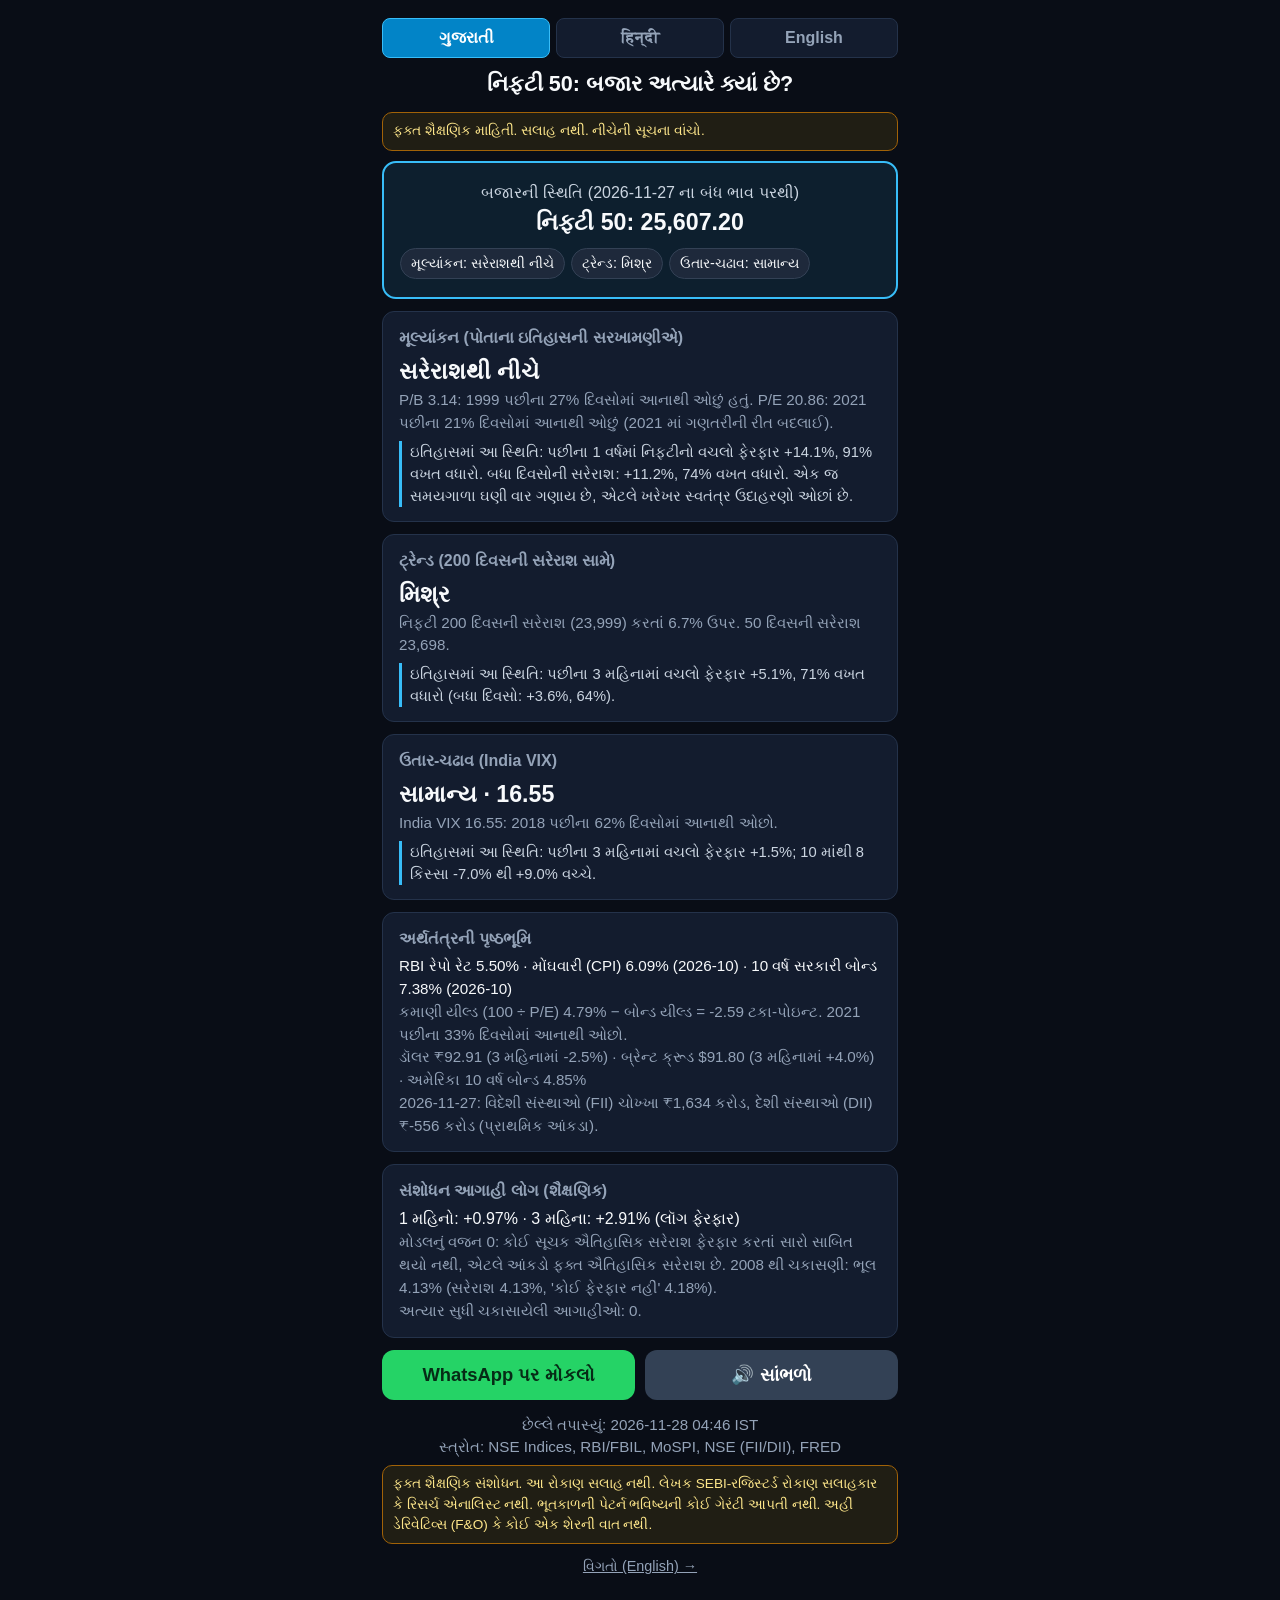
<file: index.html>
<!DOCTYPE html>
<html lang="gu">
<head>
<meta charset="UTF-8"><meta name="viewport" content="width=device-width, initial-scale=1.0">
<meta name="theme-color" content="#090d16">
<title>નિફ્ટી 50: બજાર અત્યારે ક્યાં છે? · Nifty Condition Desk</title>
<link rel="icon" href="data:image/svg+xml,%3Csvg xmlns=%22http://www.w3.org/2000/svg%22 viewBox=%220 0 100 100%22%3E%3Ctext y=%22.9em%22 font-size=%2290%22%3E%F0%9F%93%8A%3C/text%3E%3C/svg%3E">
<link rel="stylesheet" href="assets/style.css">
</head>
<body>
<main id="simple" class="simple">
  <div class="langs" id="langs"><button data-l="gu">ગુજરાતી</button><button data-l="hi">हिन्दी</button><button data-l="en">English</button></div>
  <h1 class="s-title" id="s-title"></h1>
  <div class="disc-top" id="disc-top"></div>
  <section class="answer neutral" id="answer"><div class="a-label" id="a-today"></div><div class="t-mid" id="a-close">…</div><div class="chips" id="chips"></div></section>
  <section class="tile"><div class="t-label" id="v-title"></div><div class="t-mid" id="v-main">…</div><div class="t-sub" id="v-sub"></div><div class="meaning" id="v-mean"></div></section>
  <section class="tile"><div class="t-label" id="t-title"></div><div class="t-mid" id="t-main">…</div><div class="t-sub" id="t-sub"></div><div class="meaning" id="t-mean"></div></section>
  <section class="tile"><div class="t-label" id="x-title"></div><div class="t-mid" id="x-main">…</div><div class="t-sub" id="x-sub"></div><div class="meaning" id="x-mean"></div></section>
  <section class="tile"><div class="t-label" id="m-title"></div><div class="t-sub" id="m-rates" style="color:var(--text)"></div><div class="t-sub" id="m-gap"></div><div class="t-sub" id="m-world"></div><div class="t-sub" id="m-flow"></div></section>
  <section class="tile"><div class="t-label" id="l-title"></div><div class="t-sub" id="l-main" style="font-size:1rem;color:var(--text)"></div><div class="t-sub" id="l-zero"></div><div class="t-sub" id="l-track"></div></section>
  <div class="actions"><button class="wa" id="wa-btn"></button><button class="speak" id="speak-btn" style="display:none"></button></div>
  <p class="t-sub center" id="s-updated"></p>
  <p class="t-sub center" id="s-src"></p>
  <p class="disc-top" id="s-disc"></p>
  <p class="center"><a href="#details" id="details-link" class="details-link"></a></p>
</main>

<div class="container" id="details" style="display:none">
<header>
  <h1>Nifty Condition Desk <small>Educational research log: where the Nifty 50 stands vs its own history, with sources, formulas and a scored forecast log. <a href="#" id="back-link">← main screen</a> · <a href="methodology.html">methodology</a></small></h1>
  <div class="meta"><div id="meta-data">Loading data…</div><div id="meta-model"></div></div>
</header>
<div class="warn" id="disc-details"></div>
<div class="tabs" id="tabs">
  <button class="tab active" data-s="cond">1. Condition</button>
  <button class="tab" data-s="val">2. Valuation</button>
  <button class="tab" data-s="trend">3. Trend &amp; volatility</button>
  <button class="tab" data-s="macro">4. Economic backdrop</button>
  <button class="tab" data-s="log">5. Research log &amp; learning</button>
  <button class="tab" data-s="sources">6. Sources &amp; formulas</button>
</div>
<div class="screen active" id="s-cond"></div>
<div class="screen" id="s-val"></div>
<div class="screen" id="s-trend"></div>
<div class="screen" id="s-macro"></div>
<div class="screen" id="s-log"></div>
<div class="screen" id="s-sources"></div>
<p class="sub" style="margin-top:16px">Public data only. Legend: <span class="pill p-official">official</span> exchange / government data · <span class="pill p-live">live</span> auto-fetched data · <span class="pill p-unofficial">unofficial</span> · <span class="pill p-est">estimate</span> calculated by the app · <span class="pill p-none">no live source</span></p>
</div>
<script src="assets/i18n.js"></script>
<script src="assets/app.js"></script>
</body>
</html>
</file>
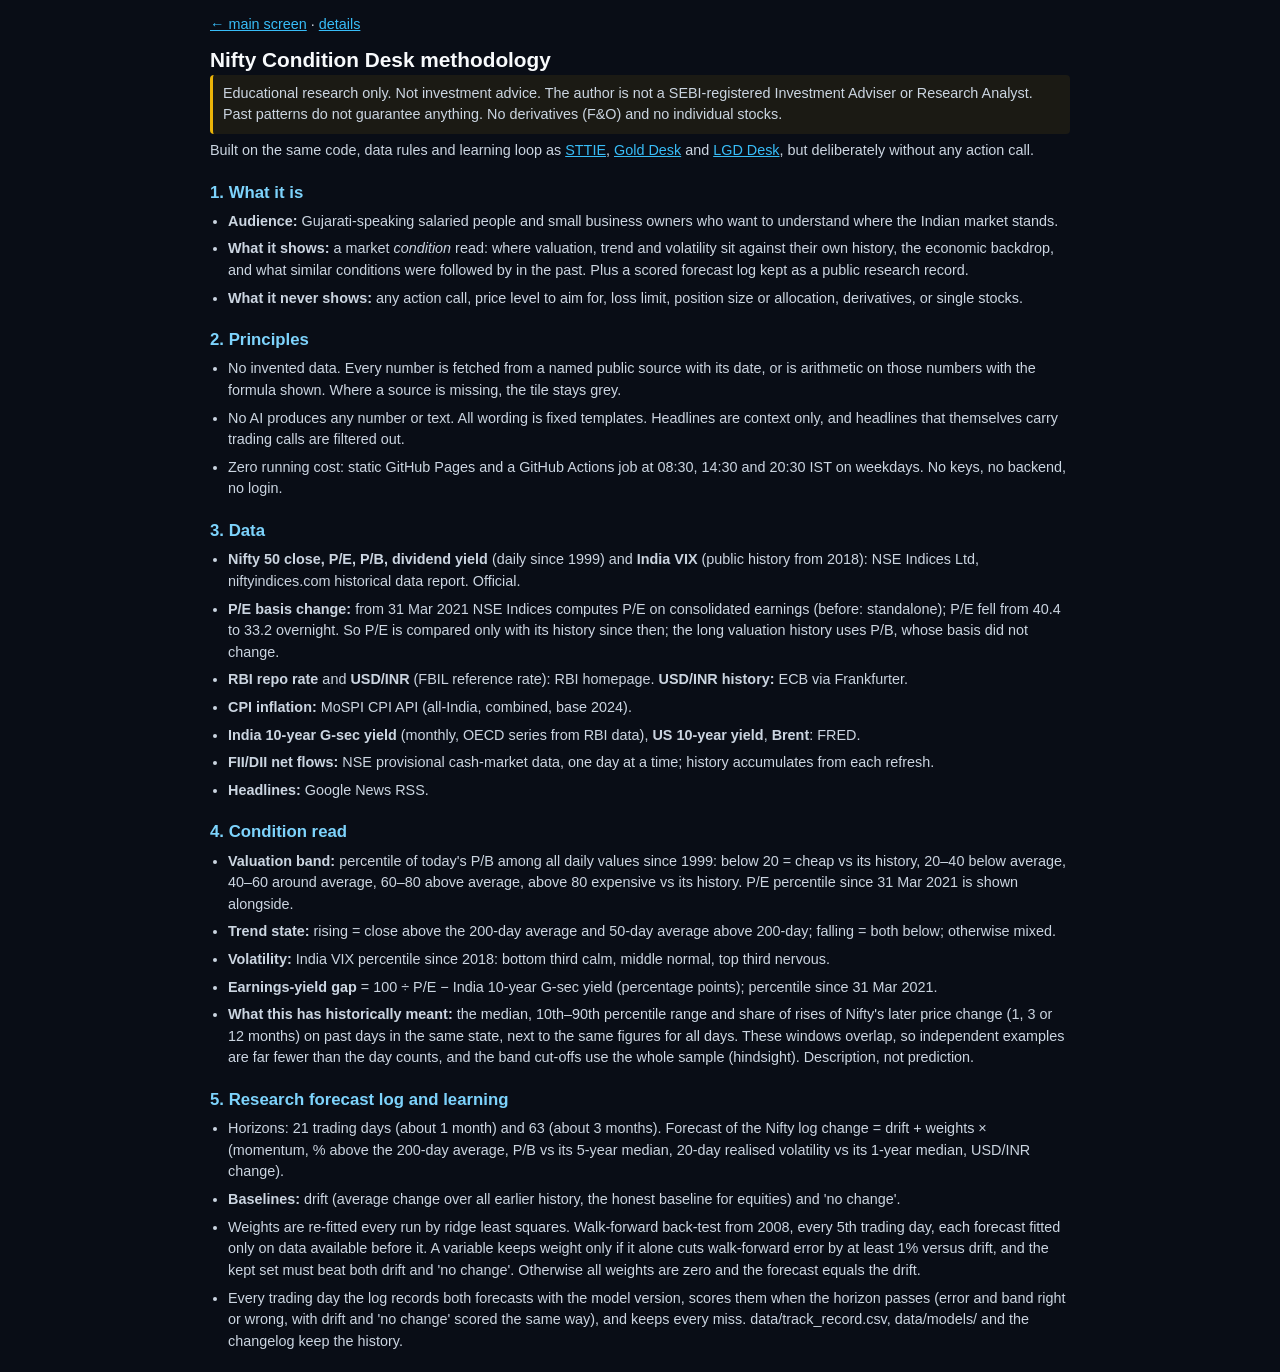
<file: methodology.html>
<!DOCTYPE html><html lang="en"><head><meta charset="UTF-8"><meta name="viewport" content="width=device-width, initial-scale=1.0"><title>Nifty Condition Desk methodology</title>
<link rel="stylesheet" href="assets/style.css">
<style>.m{max-width:860px;margin:0 auto}.m h2{font-size:1.05rem;margin:18px 0 6px;color:#7dd3fc}.m p,.m li{font-size:.9rem;color:#cbd5e1;margin-bottom:6px}.m ul{padding-left:18px}</style></head>
<body><div class="m">
<p><a href="index.html">← main screen</a> · <a href="index.html#details">details</a></p>
<h1 style="font-size:1.3rem;margin-top:8px">Nifty Condition Desk methodology</h1>
<p class="warn">Educational research only. Not investment advice. The author is not a SEBI-registered Investment Adviser or Research Analyst. Past patterns do not guarantee anything. No derivatives (F&amp;O) and no individual stocks.</p>
<p class="sub">Built on the same code, data rules and learning loop as <a href="https://cakashoza-cmyk.github.io/sttie/">STTIE</a>, <a href="https://cakashoza-cmyk.github.io/gold/">Gold Desk</a> and <a href="https://cakashoza-cmyk.github.io/lgd/">LGD Desk</a>, but deliberately without any action call.</p>

<h2>1. What it is</h2>
<ul><li><b>Audience:</b> Gujarati-speaking salaried people and small business owners who want to understand where the Indian market stands.</li>
<li><b>What it shows:</b> a market <i>condition</i> read: where valuation, trend and volatility sit against their own history, the economic backdrop, and what similar conditions were followed by in the past. Plus a scored forecast log kept as a public research record.</li>
<li><b>What it never shows:</b> any action call, price level to aim for, loss limit, position size or allocation, derivatives, or single stocks.</li></ul>

<h2>2. Principles</h2>
<ul><li>No invented data. Every number is fetched from a named public source with its date, or is arithmetic on those numbers with the formula shown. Where a source is missing, the tile stays grey.</li>
<li>No AI produces any number or text. All wording is fixed templates. Headlines are context only, and headlines that themselves carry trading calls are filtered out.</li>
<li>Zero running cost: static GitHub Pages and a GitHub Actions job at 08:30, 14:30 and 20:30 IST on weekdays. No keys, no backend, no login.</li></ul>

<h2>3. Data</h2>
<ul><li><b>Nifty 50 close, P/E, P/B, dividend yield</b> (daily since 1999) and <b>India VIX</b> (public history from 2018): NSE Indices Ltd, niftyindices.com historical data report. Official.</li>
<li><b>P/E basis change:</b> from 31 Mar 2021 NSE Indices computes P/E on consolidated earnings (before: standalone); P/E fell from 40.4 to 33.2 overnight. So P/E is compared only with its history since then; the long valuation history uses P/B, whose basis did not change.</li>
<li><b>RBI repo rate</b> and <b>USD/INR</b> (FBIL reference rate): RBI homepage. <b>USD/INR history:</b> ECB via Frankfurter.</li>
<li><b>CPI inflation:</b> MoSPI CPI API (all-India, combined, base 2024).</li>
<li><b>India 10-year G-sec yield</b> (monthly, OECD series from RBI data), <b>US 10-year yield</b>, <b>Brent</b>: FRED.</li>
<li><b>FII/DII net flows:</b> NSE provisional cash-market data, one day at a time; history accumulates from each refresh.</li>
<li><b>Headlines:</b> Google News RSS.</li></ul>

<h2>4. Condition read</h2>
<ul><li><b>Valuation band:</b> percentile of today's P/B among all daily values since 1999: below 20 = cheap vs its history, 20–40 below average, 40–60 around average, 60–80 above average, above 80 expensive vs its history. P/E percentile since 31 Mar 2021 is shown alongside.</li>
<li><b>Trend state:</b> rising = close above the 200-day average and 50-day average above 200-day; falling = both below; otherwise mixed.</li>
<li><b>Volatility:</b> India VIX percentile since 2018: bottom third calm, middle normal, top third nervous.</li>
<li><b>Earnings-yield gap</b> = 100 ÷ P/E − India 10-year G-sec yield (percentage points); percentile since 31 Mar 2021.</li>
<li><b>What this has historically meant:</b> the median, 10th–90th percentile range and share of rises of Nifty's later price change (1, 3 or 12 months) on past days in the same state, next to the same figures for all days. These windows overlap, so independent examples are far fewer than the day counts, and the band cut-offs use the whole sample (hindsight). Description, not prediction.</li></ul>

<h2>5. Research forecast log and learning</h2>
<ul><li>Horizons: 21 trading days (about 1 month) and 63 (about 3 months). Forecast of the Nifty log change = drift + weights × (momentum, % above the 200-day average, P/B vs its 5-year median, 20-day realised volatility vs its 1-year median, USD/INR change).</li>
<li><b>Baselines:</b> drift (average change over all earlier history, the honest baseline for equities) and 'no change'.</li>
<li>Weights are re-fitted every run by ridge least squares. Walk-forward back-test from 2008, every 5th trading day, each forecast fitted only on data available before it. A variable keeps weight only if it alone cuts walk-forward error by at least 1% versus drift, and the kept set must beat both drift and 'no change'. Otherwise all weights are zero and the forecast equals the drift.</li>
<li>Every trading day the log records both forecasts with the model version, scores them when the horizon passes (error and band right or wrong, with drift and 'no change' scored the same way), and keeps every miss. data/track_record.csv, data/models/ and the changelog keep the history.</li></ul>
</div></body></html>
</file>
<file: assets/style.css>
:root{--bg:#090d16;--card:#131c2e;--hover:#1a273e;--text:#f8fafc;--muted:#94a3b8;--blue:#38bdf8;--green:#22c55e;--yellow:#eab308;--red:#ef4444;--purple:#a855f7;--border:#24324a}
*{box-sizing:border-box;margin:0;padding:0;font-family:-apple-system,BlinkMacSystemFont,"Segoe UI",Roboto,Helvetica,Arial,sans-serif}
body{background:var(--bg);color:var(--text);line-height:1.5;padding:14px}
.container{max-width:1300px;margin:0 auto}
header{display:flex;justify-content:space-between;align-items:center;gap:12px;flex-wrap:wrap;padding-bottom:12px;border-bottom:1px solid var(--border);margin-bottom:14px}
h1{font-size:1.25rem}h1 small{display:block;font-size:.8rem;color:var(--muted);font-weight:400}
.meta{font-size:.8rem;color:var(--muted);text-align:right}
.tabs{display:flex;gap:6px;overflow-x:auto;padding-bottom:10px;margin-bottom:14px;border-bottom:1px solid var(--border)}
.tab{background:transparent;border:1px solid transparent;color:var(--muted);padding:8px 12px;border-radius:6px;font-size:.84rem;font-weight:600;cursor:pointer;white-space:nowrap}
.tab:hover{color:var(--text);background:var(--hover)}.tab.active{color:#fff;background:#0284c7;border-color:var(--blue)}
.screen{display:none}.screen.active{display:block}
.grid{display:grid;grid-template-columns:repeat(auto-fit,minmax(240px,1fr));gap:12px;margin-bottom:14px}
.grid2{display:grid;grid-template-columns:repeat(auto-fit,minmax(420px,1fr));gap:14px;margin-bottom:14px}
@media(max-width:520px){.grid2{grid-template-columns:1fr}}
.card{background:var(--card);border:1px solid var(--border);border-radius:8px;padding:16px}
.ct{font-size:.82rem;font-weight:700;color:var(--muted);text-transform:uppercase;letter-spacing:.4px;margin-bottom:10px;display:flex;justify-content:space-between;gap:8px;align-items:center}
.big{font-size:1.6rem;font-weight:700}.big small{font-size:.85rem;color:var(--muted);font-weight:400}
.sub{font-size:.78rem;color:var(--muted)}
table{width:100%;border-collapse:collapse;font-size:.84rem;margin-top:6px}
th{background:#0b1320;color:var(--muted);font-weight:600;padding:7px 8px;border-bottom:1px solid var(--border);text-align:left}
td{padding:7px 8px;border-bottom:1px solid var(--border);vertical-align:top}
tr:hover td{background:var(--hover)}
.pill{display:inline-block;font-size:.68rem;font-weight:700;padding:2px 7px;border-radius:10px;text-transform:uppercase;letter-spacing:.3px;border:1px solid}
.p-live{color:#4ade80;border-color:#22c55e;background:rgba(34,197,94,.12)}
.p-official{color:#7dd3fc;border-color:#38bdf8;background:rgba(56,189,248,.12)}
.p-input{color:#fde047;border-color:#eab308;background:rgba(234,179,8,.12)}
.p-assume{color:#fdba74;border-color:#f97316;background:rgba(249,115,22,.12)}
.p-est{color:#d8b4fe;border-color:#a855f7;background:rgba(168,85,247,.12)}
.p-stale,.p-none{color:#94a3b8;border-color:#475569;background:rgba(71,85,105,.2)}
.p-bad{color:#f87171;border-color:#ef4444;background:rgba(239,68,68,.12)}
.grey{color:#64748b;font-style:italic}
.up{color:#4ade80}.down{color:#f87171}.flat{color:#fde047}
.src{font-size:.72rem;color:var(--muted)}.src a{color:var(--blue)}
a{color:var(--blue)}
input[type=number],input[type=text],input[type=date],select{background:#0b1320;color:var(--text);border:1px solid #eab308;border-radius:4px;padding:4px 6px;font-size:.84rem;width:100px}
input.assume{border-color:#f97316}
input[type=range]{width:100%;accent-color:var(--blue)}
.row{display:flex;justify-content:space-between;align-items:center;gap:8px;margin-bottom:8px;font-size:.84rem}
.box{background:#0b1320;border-radius:6px;padding:12px;margin-bottom:10px}
.note{font-size:.8rem;color:#cbd5e1;background:rgba(56,189,248,.07);border-left:3px solid var(--blue);padding:8px 10px;border-radius:4px;margin-bottom:12px}
.warn{font-size:.8rem;color:#fde68a;background:rgba(234,179,8,.08);border-left:3px solid var(--yellow);padding:8px 10px;border-radius:4px;margin-bottom:12px}
.formula{font-family:ui-monospace,Menlo,Consolas,monospace;font-size:.76rem;color:#cbd5e1;background:#0b1320;padding:8px;border-radius:4px;white-space:pre-wrap;margin-top:6px}
details summary{cursor:pointer;font-size:.8rem;color:var(--blue);margin-top:6px}
button.btn{background:#0284c7;color:#fff;border:0;border-radius:5px;padding:6px 12px;font-size:.82rem;font-weight:600;cursor:pointer}
button.btn.ghost{background:transparent;border:1px solid var(--border);color:var(--muted)}
.call{font-size:1.15rem;font-weight:700}
svg.spark{vertical-align:middle}
.legend{font-size:.74rem;color:var(--muted);display:flex;gap:10px;flex-wrap:wrap;margin-top:4px}
/* main simple screen: mobile first */
.simple{max-width:520px;margin:0 auto;padding:4px 2px 30px}
.langs{display:flex;gap:6px;justify-content:center;margin-bottom:10px}
.langs button{flex:1;font-size:1rem;padding:10px 6px;border-radius:8px;border:1px solid var(--border);background:var(--card);color:var(--muted);font-weight:700}
.langs button.on{background:#0284c7;color:#fff;border-color:var(--blue)}
.s-title{font-size:1.35rem;text-align:center;margin:6px 0 12px}
.answer{border-radius:14px;padding:18px 16px;text-align:center;margin-bottom:12px;border:2px solid}
.answer.buy{background:rgba(34,197,94,.14);border-color:#22c55e}.answer.wait{background:rgba(239,68,68,.13);border-color:#ef4444}.answer.small{background:rgba(234,179,8,.13);border-color:#eab308}
.a-label{font-size:1rem;color:#cbd5e1}.a-main{font-size:2.3rem;font-weight:800;line-height:1.2;margin:6px 0}.a-reason{font-size:1.1rem;color:#e2e8f0}
.tile{background:var(--card);border:1px solid var(--border);border-radius:12px;padding:14px 16px;margin-bottom:12px}
.t-label{display:block;font-size:1rem;color:var(--muted);font-weight:700;margin-bottom:4px}
.t-big{font-size:2.4rem;font-weight:800}.t-mid{font-size:1.45rem;font-weight:800}.t-sub{font-size:.95rem;color:var(--muted)}
.center{text-align:center}
.q-row{display:flex;gap:8px}
.q-row input{flex:1;font-size:1.8rem;padding:10px;border-radius:10px;border:2px solid #eab308;background:#0b1320;color:#fff;width:100%}
.q-clear{font-size:1rem;padding:0 14px;border-radius:10px;border:1px solid var(--border);background:transparent;color:var(--muted)}
.actions{display:flex;gap:10px;margin:6px 0 14px}
.actions button{flex:1;font-size:1.15rem;font-weight:800;padding:14px;border-radius:12px;border:0;cursor:pointer}
.wa{background:#25d366;color:#062b16}.speak{background:#334155;color:#fff}
.details-link{font-size:.9rem;color:var(--muted)}
details.aud{display:inline-block}details.aud summary{list-style:none;cursor:pointer;color:inherit;font-size:inherit;margin:0;border-bottom:1px dotted #64748b}
details.aud summary::-webkit-details-marker{display:none}
.audbox{font-size:.74rem;font-weight:400;color:#cbd5e1;background:#0b1320;border:1px solid var(--border);border-radius:6px;padding:8px;margin-top:4px;max-width:440px;line-height:1.45}
.p-unofficial{color:#fbbf24;border-color:#f59e0b;background:rgba(245,158,11,.12)}
/* LGD desk */
.a-main{font-size:1.9rem}.a-thin{font-size:.95rem;color:#fde68a;margin-top:6px}
.tablewrap{overflow-x:auto}.grey{color:#94a3b8}
/* Nifty desk */
.disc-top{font-size:.85rem;color:#fde68a;background:rgba(234,179,8,.10);border:1px solid #a16207;border-radius:10px;padding:8px 10px;margin:6px 0 10px}
.chips{display:flex;flex-wrap:wrap;gap:6px;margin-top:8px}.chip{background:#1e293b;border:1px solid #334155;border-radius:999px;padding:4px 10px;font-size:.9rem}
.meaning{font-size:.92rem;color:#cbd5e1;margin-top:6px;border-left:3px solid #38bdf8;padding-left:8px}
.answer.neutral{background:rgba(56,189,248,.10);border-color:#38bdf8}
</file>
